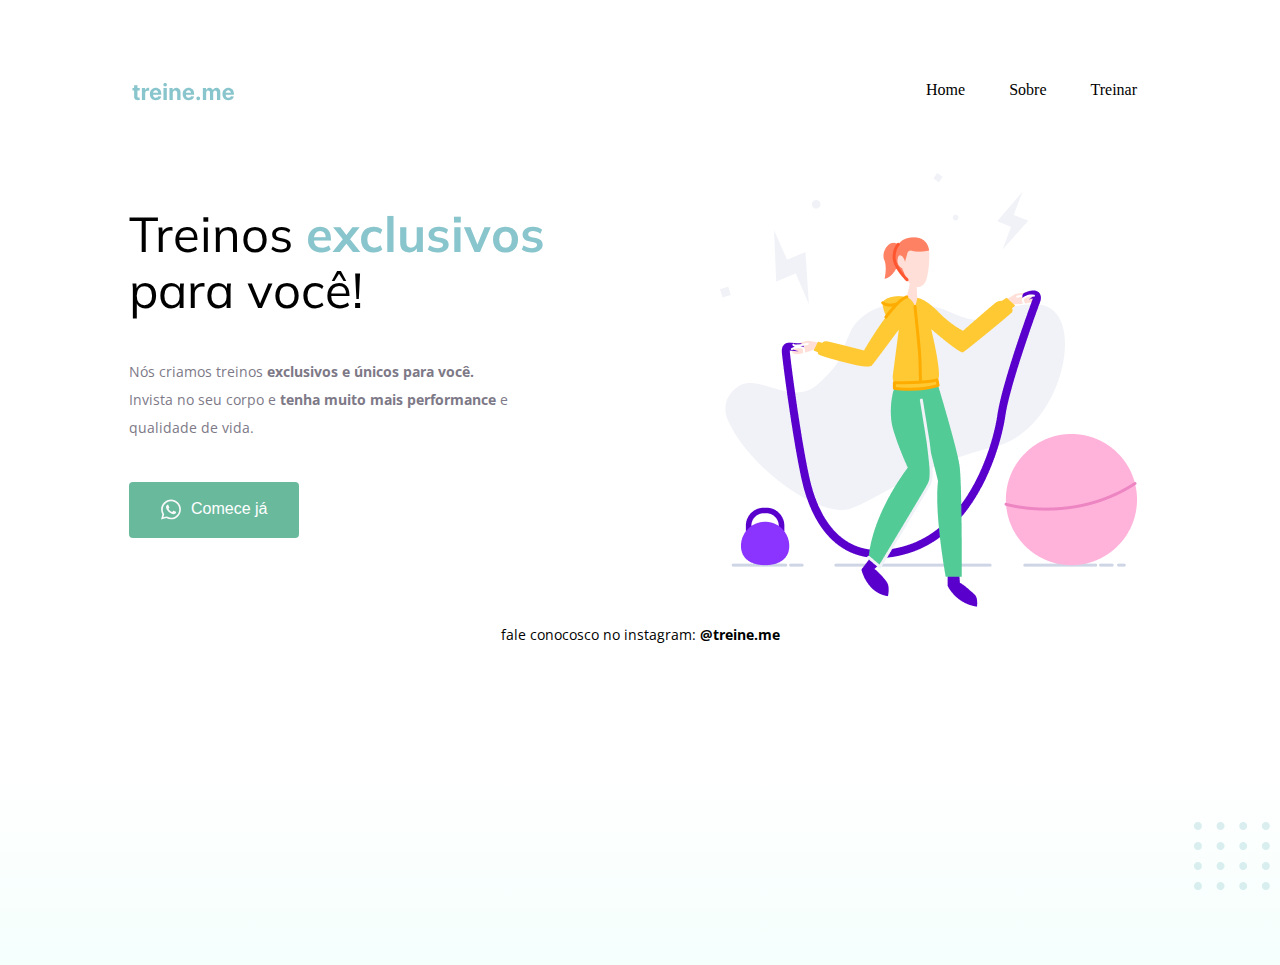
<file: Projeto 03/index.html>
<!DOCTYPE html>
<html lang="en">
<head>
    <meta charset="UTF-8">
    <meta name="viewport" content="width=device-width, initial-scale=1.0">
    <title>Treine.me</title>
    <link rel="stylesheet" href="style.css">
    <link rel="preconnect" href="https://fonts.googleapis.com">
    <link rel="preconnect" href="https://fonts.gstatic.com" crossorigin>
    <link href="https://fonts.googleapis.com/css2?family=DM+Sans:wght@500&family=Mulish:wght@400;700&family=Open+Sans:wght@400;700&display=swap" rel="stylesheet">
</head>
<body>
    <div .class="pagina">
        <nav>
            <img src="imagens/Logo.svg" alt="Logo do Site">

            <ul>
                <li>Home</li>
                <li>Sobre</li>
                <li>Treinar</li>
            </ul>
        </nav>
        <main>
            <div id="texto">
                <h1>Treinos <span>exclusivos</span><br/>
                    para você!
                </h1>

                <p>
                    Nós criamos treinos <strong>exclusivos e únicos para você.</strong> <br/>
                    Invista no seu corpo e <strong>tenha muito mais performance</strong> e <br/> 
                    qualidade de vida.
                </p>

                <button>
                    <img src="imagens/whatsapp.svg" alt="Logo do whatsapp">
                    Comece já
                </button>
            </div>
            <img src="imagens/fitness.png" alt="Desenho de uma mulher se exercitando">
        </main>
        <footer>
            <p>fale conocosco no instagram: <a href="https://www.instagram.com/accounts/login/?next=https%3A%2F%2Fwww.instagram.com%2Fdirect%2Finbox%2F%3F__coig_login%3D1">@treine.me</a></p>
        </footer>
    </div>

    <img id="balls" src="imagens/balls.png" alt="Desenhos de bolinhas no conto inferior direito da tela">
</body>
</html>
</file>
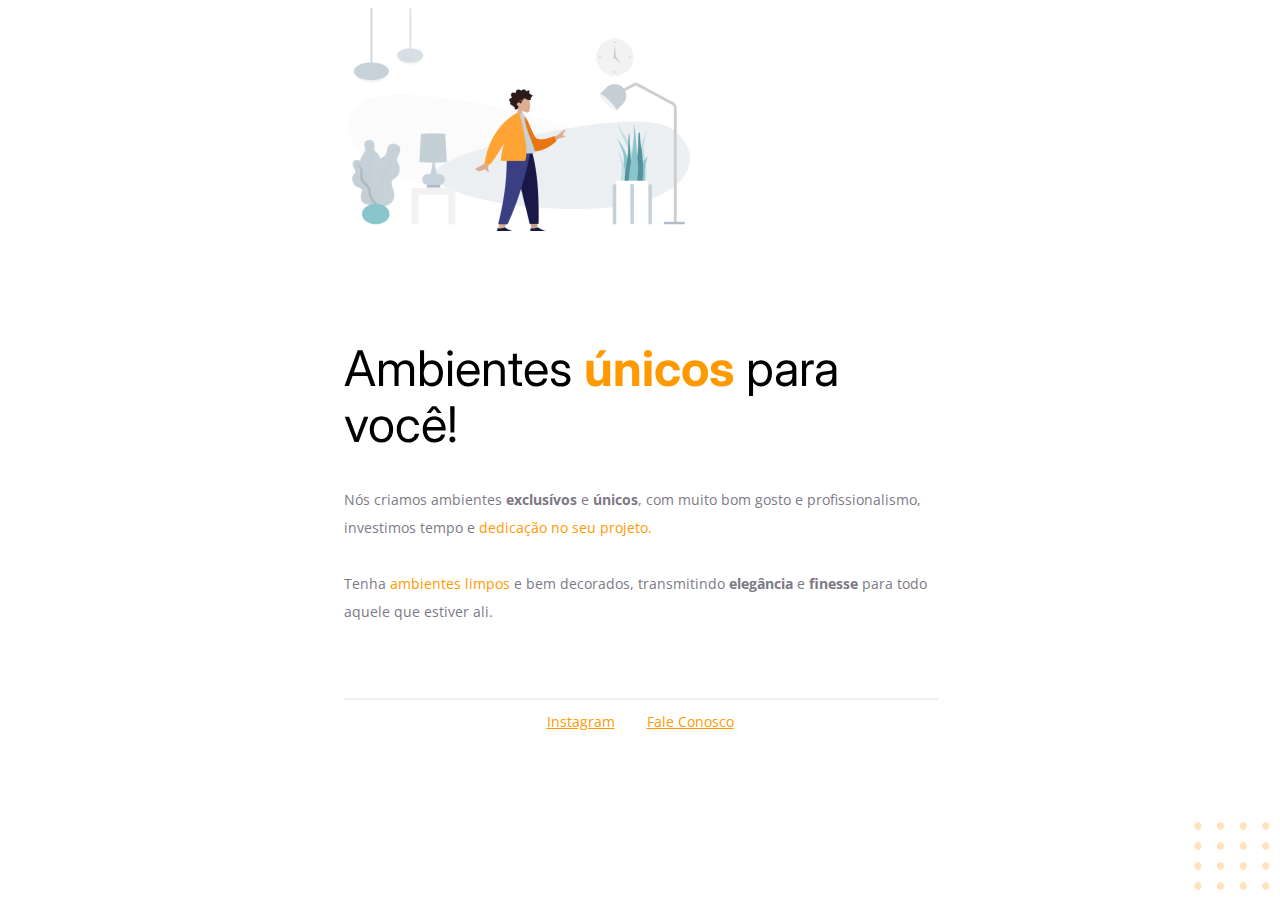
<file: Projeto 01/index1.html>
<!DOCTYPE html>
<html lang="pt-br">
<head>
    <meta charset="UTF-8">
    <meta http-equiv="X-UA-Compatible" content="IE=edge">
    <meta name="viewport" content="width=device-width, initial-scale=1.0">
    <title>Móveis Personalizados</title>

    <link rel="preconnect" href="https://fonts.googleapis.com">
    <link rel="preconnect" href="https://fonts.gstatic.com" crossorigin>
    <link href="https://fonts.googleapis.com/css2?family=Inter:wght@400;700&family=Open+Sans:wght@400;700&display=swap" rel="stylesheet">
    <link rel="stylesheet" href="style.css">
</head>
<body>
   

    <div id="hero">
        <img src="imagens/image 1.jpg" alt="Desenho de um rapaz olhando seus móveis planejados">
        <h1>
            Ambientes <span>únicos</span> para você!
        </h1>
        <p>
            Nós criamos ambientes <strong>exclusívos</strong> e <strong>únicos</strong>, 
            com muito bom gosto e profissionalismo, 
            investimos tempo e <span>dedicação no seu projeto.</span>
            <br/>
            <br/>
            Tenha <span>ambientes limpos</span> e bem decorados, 
            transmitindo <strong>elegância</strong>  e <strong>finesse</strong> para todo aquele que estiver ali.
        </p>

    </div>

    <div id="footer">

    <div id="line">

    </div>
        <a href="https://www.instagram.com/accounts/login/?next=https%3A%2F%2Fwww.instagram.com%2Fdirect%2Finbox%2F%3F__coig_login%3D1" target="_blank">Instagram</a>

        <a href="https://www.google.com.br/" target="_blank">Fale Conosco</a>

    </div>
    <img id="balls" src="imagens/balls-decoration.svg" alt="Bolinhas laranjas no canto direito inferior da tela">
</body>
</html>
</file>
<file: Projeto 03/style.css>
body{
    margin: 0;
    
    background: linear-gradient(180deg, rgba(227, 255, 248, 0) 80.08%, rgba(227, 255, 248, 0.38) 100%);   
    
    height: 100vh;
    
}


.pagina{
    width: 1000px;
    margin: 65px auto 0;
}


nav{

    display: flex;
    justify-content: space-between;
    align-items: center;
    margin-top: 65px;
    margin-left: 132px;
    margin-right: 143px;
    margin-bottom: 58px;

}

ul{
    display: flex;
    list-style: none;
    gap:44px;
}

main{
    margin-left: 129px;
    margin-right: 143px;
    display: flex;
    justify-content: space-between;
}

footer{
    display: flex;
    justify-content: center;
   
}


footer p{
    font-family: 'Open Sans';
    font-style: normal;
    font-weight: 400;
    font-size: 14px;
    line-height: 28px;
    color:black;
}

footer a{
    text-decoration: none;
    font-family: 'Open Sans';
    font-style: normal;
    font-weight: 700;
    font-size: 14px;
    line-height: 28px;
    color:#000 ;
}

h1{
    margin-bottom: 40px;
    font-family: 'Mulish';
    font-style: normal;
    font-weight: 400;
    font-size: 49px;
    line-height: 56px;
}

span{
    color:#89C5CC;
    font-family: 'Mulish';
    font-style: normal;
    font-weight: 700;
    font-size: 49px;
    line-height: 56px;
}

p{  
    color: #7D7987;
    font-family: 'Open Sans';
    font-style: normal;
    font-weight: 400;
    font-size: 14px;
    line-height: 28px;
    margin-bottom: 40px;

}

p strong{
    font-weight: 700;

}


button{
    color: white;
    background: #69B99D;
    border-radius: 4px;
    border: 0;
    display: flex;
    align-items: center;
    justify-content: center;
    padding: 14px 32px 15px;
    gap: 10px;
    height: 56px;
    font-size: 16px;
}

button:hover{
    background: #437c68;
}

#balls{
    position: fixed;
    bottom: 0;
    right: 0;
}
</file>
<file: Projeto 01/style.css>
body{
    font-family: 'Open Sans', sans-serif;
}

#hero{
    width: 592px;
    margin: 0 auto 72px;
}

#hero img{
    margin-bottom: 72px;
}

#footer{
    width: 592px;
    margin: auto;
    text-align: center;
   
    
}

h1{
    font-family: 'Inter', sans-serif;
    font-weight: normal;
    font-size: 49px;
    line-height: 56px;
}


h1 span{
    color:#FF9900;
    font-weight: bold;
}

p{  
    font-size: 14px;
    line-height: 28px;
    color:#7D7987;
}

 span{
    color:#FF9900;
}

a{
    font-size: 14px;
    line-height: 28px;
    color: #FF9900;
    
}

a + a{
    margin-left: 28px;
    
}

#line{
    width: 592px;
    height: 0px;
    margin: 0 auto 8px;
    border: 1px solid #ECEFF2;
}

#balls{
    position: fixed;
    bottom: 0px;
    right: 0px;
}
</file>
